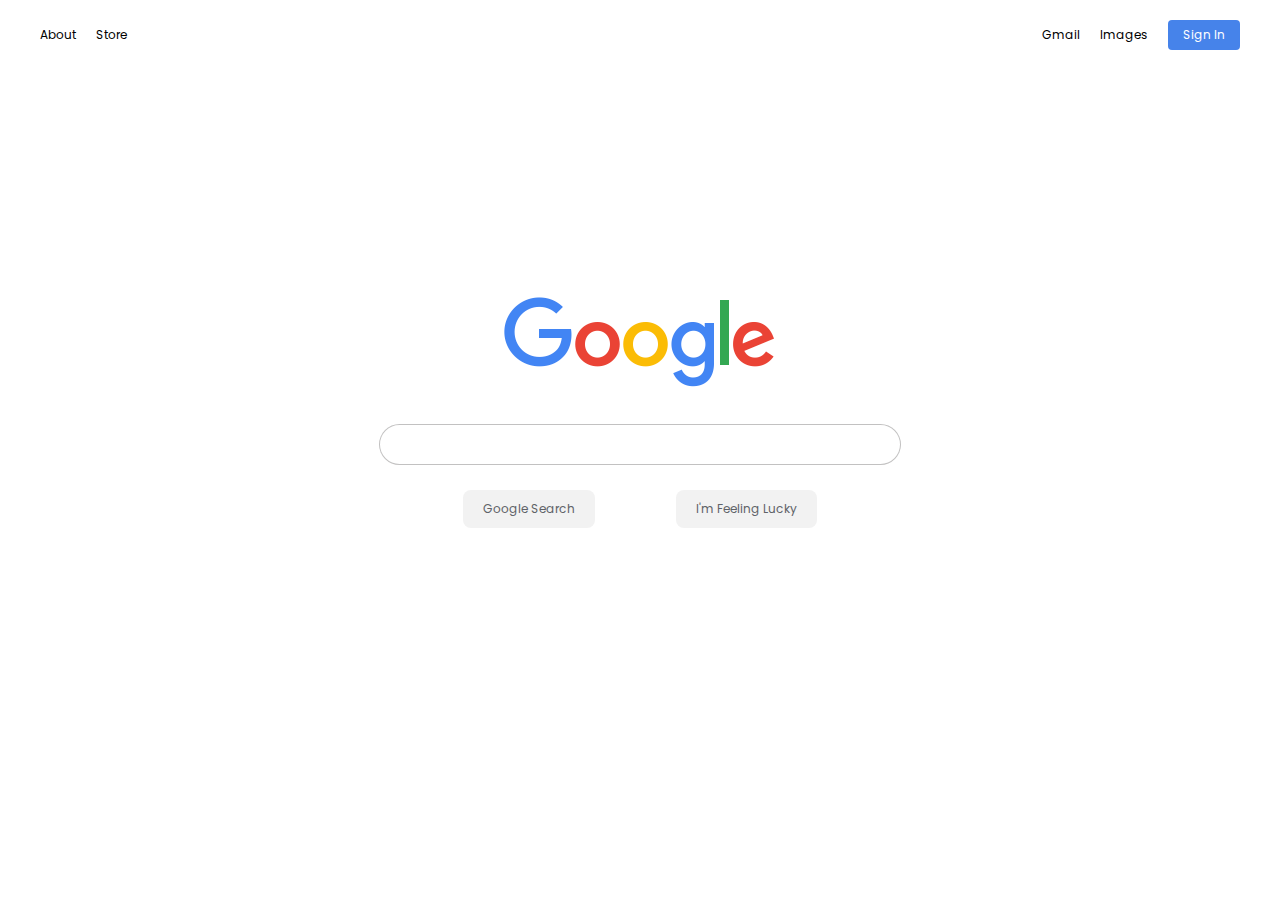
<file: index.html>
<!DOCTYPE HTML>
<html>
<head>
    <meta charset="utf-8" />
    <title>Google</title>
    <meta name="viewport" content="width=device-width, initial-scale=1">
    <link rel="preconnect" href="https://fonts.googleapis.com">
    <link rel="preconnect" href="https://fonts.gstatic.com" crossorigin>
    <link href="https://fonts.googleapis.com/css2?family=Poppins:ital,wght@0,300;0,400;1,200;1,600&display=swap" rel="stylesheet">
    <link rel="stylesheet" href="css/style.css">
</head>
<body>
    <header class="header">
        <nav class="navbar">
            <ul class="navbar__list">
                <li class="navbar__list-item list-1">About</li>
                <li class="navbar__list-item list-2">Store</li>
                <li class="navbar__list-item list-3">Gmail</li>
                <li class="navbar__list-item list-4">Images</li>
                <li class="navbar__list-item list-5 btn">Sign In</li>
            </ul>
        </nav>
    </header>
    <main>
        <div class="search">
            <div class="search__logo">
                <img src="img/googlelogo.png" alt="Google Logo" class="search__img">
                <form action="#">
                    <input type="text" class="search__input">
                </form>
                <div class="search__buttons">
                    <a href="#" class="search__btn">Google Search</a>
                    <a href="#" class="search__btn">I'm Feeling Lucky</a>
                </div>
            </div>
        </div>
    </main>
</body>
</html>
</file>
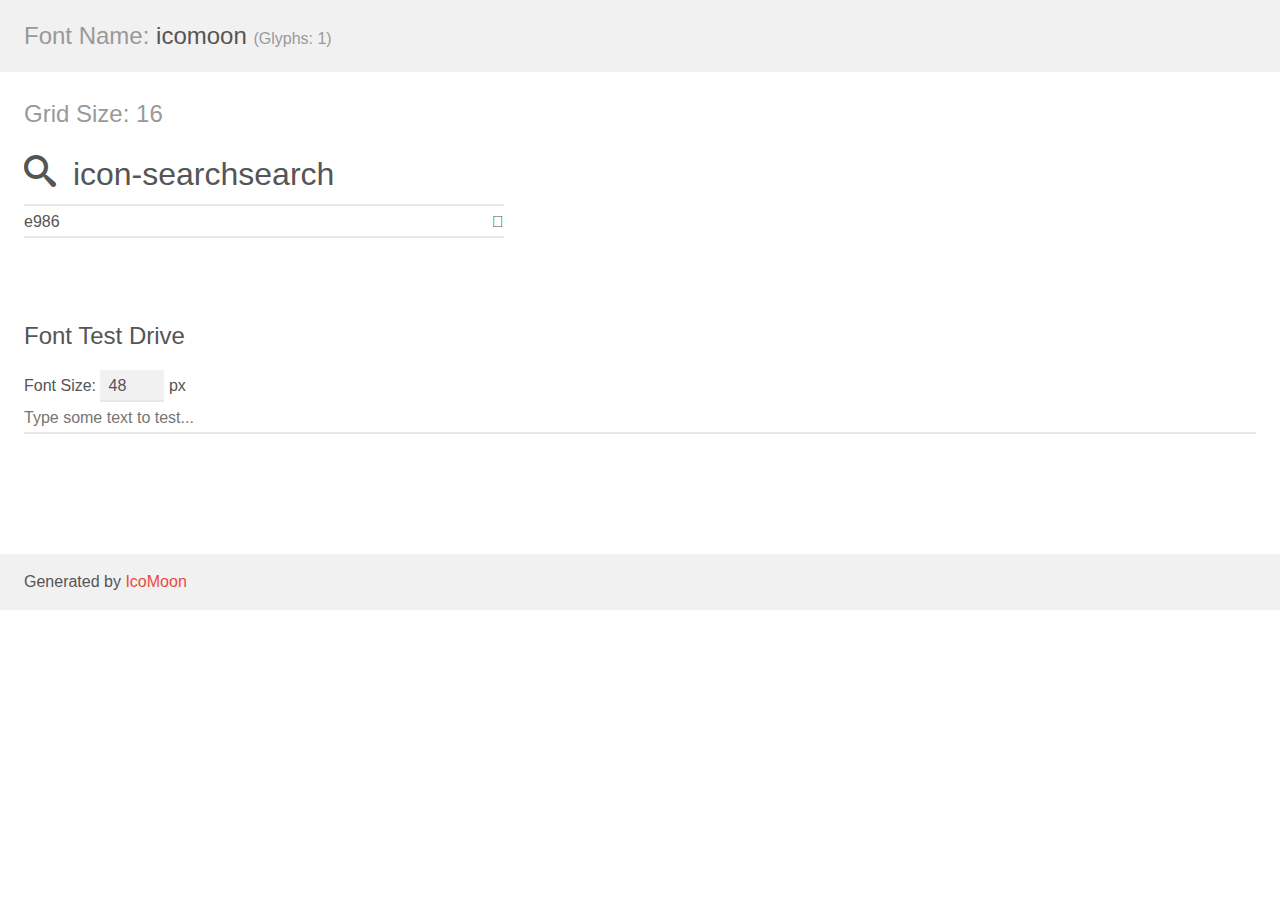
<file: css/font/icomoon-v1.0/demo.html>
<!doctype html>
<html>
<head>
    <meta charset="utf-8">
    <title>IcoMoon Demo</title>
    <meta name="description" content="An Icon Font Generated By IcoMoon.io">
    <meta name="viewport" content="width=device-width, initial-scale=1">
    <link rel="stylesheet" href="demo-files/demo.css">
    <link rel="stylesheet" href="style.css"></head>
<body>
    <div class="bgc1 clearfix">
        <h1 class="mhmm mvm"><span class="fgc1">Font Name:</span> icomoon <small class="fgc1">(Glyphs:&nbsp;1)</small></h1>
    </div>
    <div class="clearfix mhl ptl">
        <h1 class="mvm mtn fgc1">Grid Size: 16</h1>
        <div class="glyph fs1">
            <div class="clearfix bshadow0 pbs">
                <span class="icon-searchsearch"></span>
                <span class="mls"> icon-searchsearch</span>
            </div>
            <fieldset class="fs0 size1of1 clearfix hidden-false">
                <input type="text" readonly value="e986" class="unit size1of2" />
                <input type="text" maxlength="1" readonly value="&#xe986;" class="unitRight size1of2 talign-right" />
            </fieldset>
            <div class="fs0 bshadow0 clearfix hidden-true">
                <span class="unit pvs fgc1">liga: </span>
                <input type="text" readonly value="search, magnifier" class="liga unitRight" />
            </div>
        </div>
    </div>

    <!--[if gt IE 8]><!-->
    <div class="mhl clearfix mbl">
        <h1>Font Test Drive</h1>
        <label>
            Font Size: <input id="fontSize" type="number" class="textbox0 mbm"
            min="8" value="48" />
            px
        </label>
        <input id="testText" type="text" class="phl size1of1 mvl"
        placeholder="Type some text to test..." value=""/>
        <div id="testDrive" class="icon-search" style="font-family: icomoon">&nbsp;
        </div>
    </div>
    <!--<![endif]-->
    <div class="bgc1 clearfix">
        <p class="mhl">Generated by <a href="https://icomoon.io/app">IcoMoon</a></p>
    </div>

    <script src="demo-files/demo.js"></script>
</body>
</html>
</file>
<file: css/style.css>
* {
    margin: 0;
    padding: 0;
    box-sizing: border-box;
}

html {
    font-size: 62.5%; /* (10 / 16) * 100 = 62.5% */
}
body {
    font-family: 'Poppins', sans-serif;
    font-weight: 400;
    height: 100vh;
    font-size: 1.2rem;
    position: relative;
}
.navbar {
    margin: 2rem 4rem;
}
.navbar__list {
    display: flex;
    list-style: none;
    align-items: center;
}
.navbar__list-item {
    display: inline-block;
}
.navbar__list-item:not(:last-child){
    margin-right: 2rem;
}

.list-3 {
    margin-left: auto;
}

.btn {
    color: #fff;
    background-color: #4683ea;
    padding: .6rem 1.5rem;
    border-radius: .4rem;
}

.search {
    position: absolute;
    top: 45%;
    left: 50%;
    transform: translate(-50%,-50%);
    width: 50%;
    padding: 2rem 3rem;

    text-align: center;
}

.search__input {
    width: 90%;
    border-radius: 1000rem;
    border: 1px solid rgba(179, 177, 177, .8);
    outline: none;
    margin-top: 3rem;
    padding: 1.2rem 1.5rem;
}

.search__input:hover {
    box-shadow: 0px 3px 11px -2px rgba(179, 177, 177, .8);
}

.search__buttons {
    margin: 2.5rem auto;
    display: flex;
    justify-content: space-around;
    width: 75%;
}

.search__btn:link,
.search__btn:visited {
    text-decoration: none;
    color: #5F6368;
    background-color: #f2f2f2;
    padding: 1rem 2rem;
    border-radius: .8rem;
}

.search__btn:hover,
.search__btn:active {
    background-color: #cccaca;
}
</file>
<file: css/font/icomoon-v1.0/demo-files/demo.css>
body {
  padding: 0;
  margin: 0;
  font-family: sans-serif;
  font-size: 1em;
  line-height: 1.5;
  color: #555;
  background: #fff;
}
h1 {
  font-size: 1.5em;
  font-weight: normal;
}
small {
  font-size: .66666667em;
}
a {
  color: #e74c3c;
  text-decoration: none;
}
a:hover, a:focus {
  box-shadow: 0 1px #e74c3c;
}
.bshadow0, input {
  box-shadow: inset 0 -2px #e7e7e7;
}
input:hover {
  box-shadow: inset 0 -2px #ccc;
}
input, fieldset {
  font-family: sans-serif;
  font-size: 1em;
  margin: 0;
  padding: 0;
  border: 0;
}
input {
  color: inherit;
  line-height: 1.5;
  height: 1.5em;
  padding: .25em 0;
}
input:focus {
  outline: none;
  box-shadow: inset 0 -2px #449fdb;
}
.glyph {
  font-size: 16px;
  width: 15em;
  padding-bottom: 1em;
  margin-right: 4em;
  margin-bottom: 1em;
  float: left;
  overflow: hidden;
}
.liga {
  width: 80%;
  width: calc(100% - 2.5em);
}
.talign-right {
  text-align: right;
}
.talign-center {
  text-align: center;
}
.bgc1 {
  background: #f1f1f1;
}
.fgc1 {
  color: #999;
}
.fgc0 {
  color: #000;
}
p {
  margin-top: 1em;
  margin-bottom: 1em;
}
.mvm {
  margin-top: .75em;
  margin-bottom: .75em;
}
.mtn {
  margin-top: 0;
}
.mtl, .mal {
  margin-top: 1.5em;
}
.mbl, .mal {
  margin-bottom: 1.5em;
}
.mal, .mhl {
  margin-left: 1.5em;
  margin-right: 1.5em;
}
.mhmm {
  margin-left: 1em;
  margin-right: 1em;
}
.mls {
  margin-left: .25em;
}
.ptl {
  padding-top: 1.5em;
}
.pbs, .pvs {
  padding-bottom: .25em;
}
.pvs, .pts {
  padding-top: .25em;
}
.unit {
  float: left;
}
.unitRight {
  float: right;
}
.size1of2 {
  width: 50%;
}
.size1of1 {
  width: 100%;
}
.clearfix:before, .clearfix:after {
  content: " ";
  display: table;
}
.clearfix:after {
  clear: both;
}
.hidden-true {
  display: none;
}
.textbox0 {
  width: 3em;
  background: #f1f1f1;
  padding: .25em .5em;
  line-height: 1.5;
  height: 1.5em;
}
#testDrive {
  display: block;
  padding-top: 24px;
  line-height: 1.5;
}
.fs0 {
  font-size: 16px;
}
.fs1 {
  font-size: 32px;
}
</file>
<file: css/font/icomoon-v1.0/style.css>
@font-face {
  font-family: 'icomoon';
  src:  url('fonts/icomoon.eot?d7cro0');
  src:  url('fonts/icomoon.eot?d7cro0#iefix') format('embedded-opentype'),
    url('fonts/icomoon.ttf?d7cro0') format('truetype'),
    url('fonts/icomoon.woff?d7cro0') format('woff'),
    url('fonts/icomoon.svg?d7cro0#icomoon') format('svg');
  font-weight: normal;
  font-style: normal;
  font-display: block;
}

[class^="icon-search"], [class*=" icon-search"] {
  /* use !important to prevent issues with browser extensions that change fonts */
  font-family: 'icomoon' !important;
  speak: never;
  font-style: normal;
  font-weight: normal;
  font-variant: normal;
  text-transform: none;
  line-height: 1;

  /* Better Font Rendering =========== */
  -webkit-font-smoothing: antialiased;
  -moz-osx-font-smoothing: grayscale;
}

.icon-searchsearch:before {
  content: "\e986";
}
</file>
